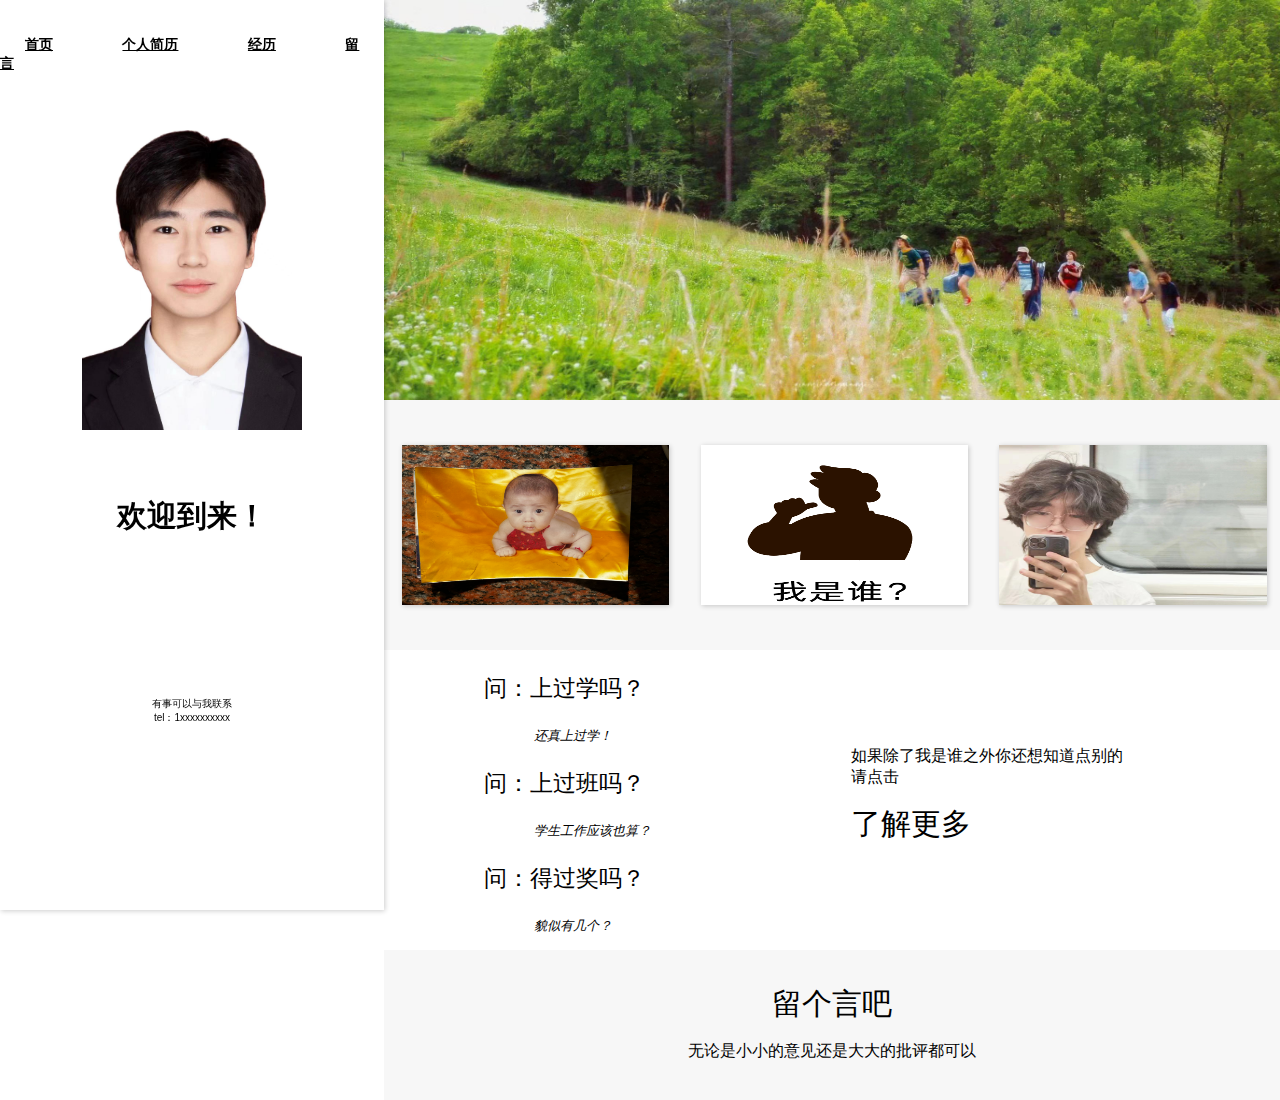
<file: index.html>
<!DOCTYPE html>
<html lang="en">
<head>
    <meta charset="UTF-8">
    <meta name="viewport" content="width=device-width, initial-scale=1.0">
    <title>Document</title>
    <link rel="stylesheet" href="css/index.css">
    <link rel="stylesheet" href="css/DAOHANG.CSS">
</head>
<body>
    <!-- 左边大盒子 -->
    <div id="leftcont">
        <!-- 导航区,采用html5新元素 -->
        <nav>
            <ul>
                <li><a href="index.html">首页</a></li>
                <li><a href="./page/page1.html">个人简历</a></li>
                <li><a href="./page/page2.html">经历</a></li>
                <li><a href="./page/page3.html">留言</a></li>
            </ul>
        </nav>
        <img src="./image/lrt.jpg" alt="" id="lrt">
        <p id="leftword">欢迎到来！</p>
        <footer id="leftbottom">有事可以与我联系  <br>
            tel：1xxxxxxxxxx
        </footer>
    </div>

    <!-- 右边大盒子 -->
    <div id="rightcont">

        <div id="righttop">

        </div>

        <div id="rightbottom1">
            <!-- <a href="./page/page1.html" id="rb"><br>个人简历</a> -->
            <div id="limg">
                <img src="image/children.jpg" alt="">
            </div>
            <div id="mimg">
                <a href="./page/page1.html"><img src="image/我是谁？.png" alt=""></a>
            </div>
            <div id="rimg">
                <img src="image/teen.jpg" alt="">
            </div> 
        </div>

        <div id="rightbottom2">
            <!-- <a href="./page/page2.html" id="rb"><br>学习经历</a> -->
            <div id="rb2l">
                <p class="big">问：上过学吗？</p>
                <p class="small">还真上过学！</p>
                <p class="big">问：上过班吗？</p>
                <p class="small">学生工作应该也算？</p>
                <p class="big">问：得过奖吗？</p>
                <p class="small">貌似有几个？</p>
            </div>
            <div id="rb2r">
                <p>如果除了我是谁之外你还想知道点别的
                    <br>请点击
                </p>
                <a href="page/page2.html" id="rb">了解更多</a>
            </div>
        </div>
        <div id="rightbottom4">
            <a href="./page/page3.html" id="rb"><br>留个言吧</a>
            <p>无论是小小的意见还是大大的批评都可以</p>
        </div>
    </div>

    
</body>
</html>
</file>
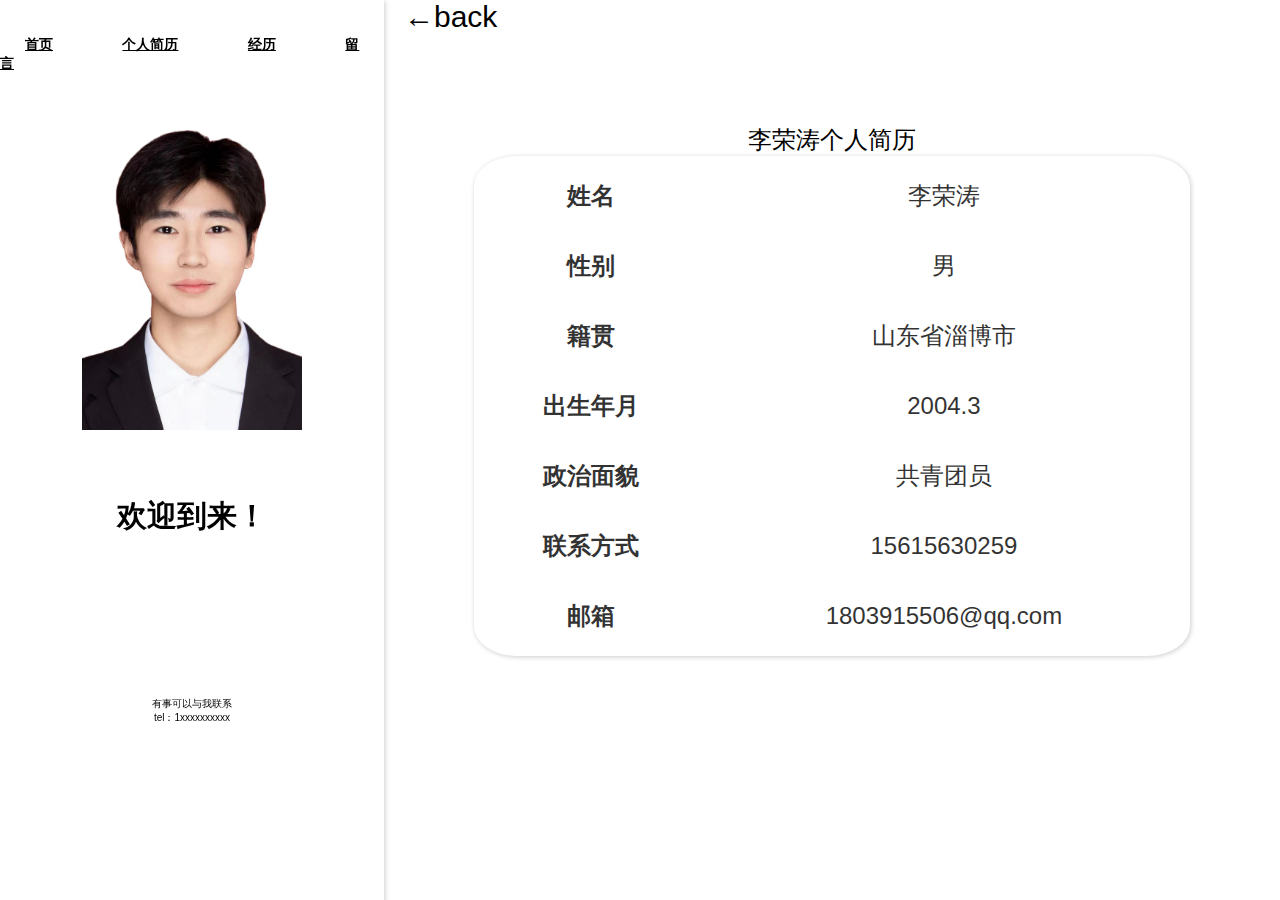
<file: page/page1.html>
<!DOCTYPE html>
<html lang="en">
<head>
    <meta charset="UTF-8">
    <meta name="viewport" content="width=device-width, initial-scale=1.0">
    <title>Document</title>
    <link rel="stylesheet" href="../css/page1.css">
    <link rel="stylesheet" href="../css/DAOHANG.CSS">
</head>
<body>
    <!-- 左边大盒子 -->
    <div id="leftcont">
        <!-- 导航区,采用html5新元素 -->
        <nav>
            <ul>
                <li><a href="../index.html">首页</a></li>
                <li><a href="page1.html">个人简历</a></li>
                <li><a href="page2.html">经历</a></li>
                <li><a href="page3.html">留言</a></li>
            </ul>
        </nav>
        <img src="../image/lrt.jpg" alt="" id="lrt">
        <p id="leftword">欢迎到来！</p>
        <footer id="leftbottom">有事可以与我联系  <br>
            tel：1xxxxxxxxxx
        </footer>
    </div>
    
    <div id="rightcont">
        <a href="../index.html" class="back">←back</a>
        <table >
            <caption>李荣涛个人简历</caption>
            <tr>
                <th>姓名</th>
                <td>李荣涛</td>
            </tr>
            <tr>
                <th>性别</th>
                <td>男</td>
            </tr>
            <tr>
                <th>籍贯</th>
                <td>山东省淄博市</td>
            </tr>
            <tr>
                <th>出生年月</th>
                <td>2004.3</td>
            </tr>
            <tr>
                <th>政治面貌</th>
                <td>共青团员</td>
            </tr>
            <tr>
                <th>联系方式</th>
                <td>15615630259</td>
            </tr>
            <tr>
                <th>邮箱</th>
                <td>1803915506@qq.com</td>
            </tr>
        </table>       
    </div>
    
</body>
</html>
</file>
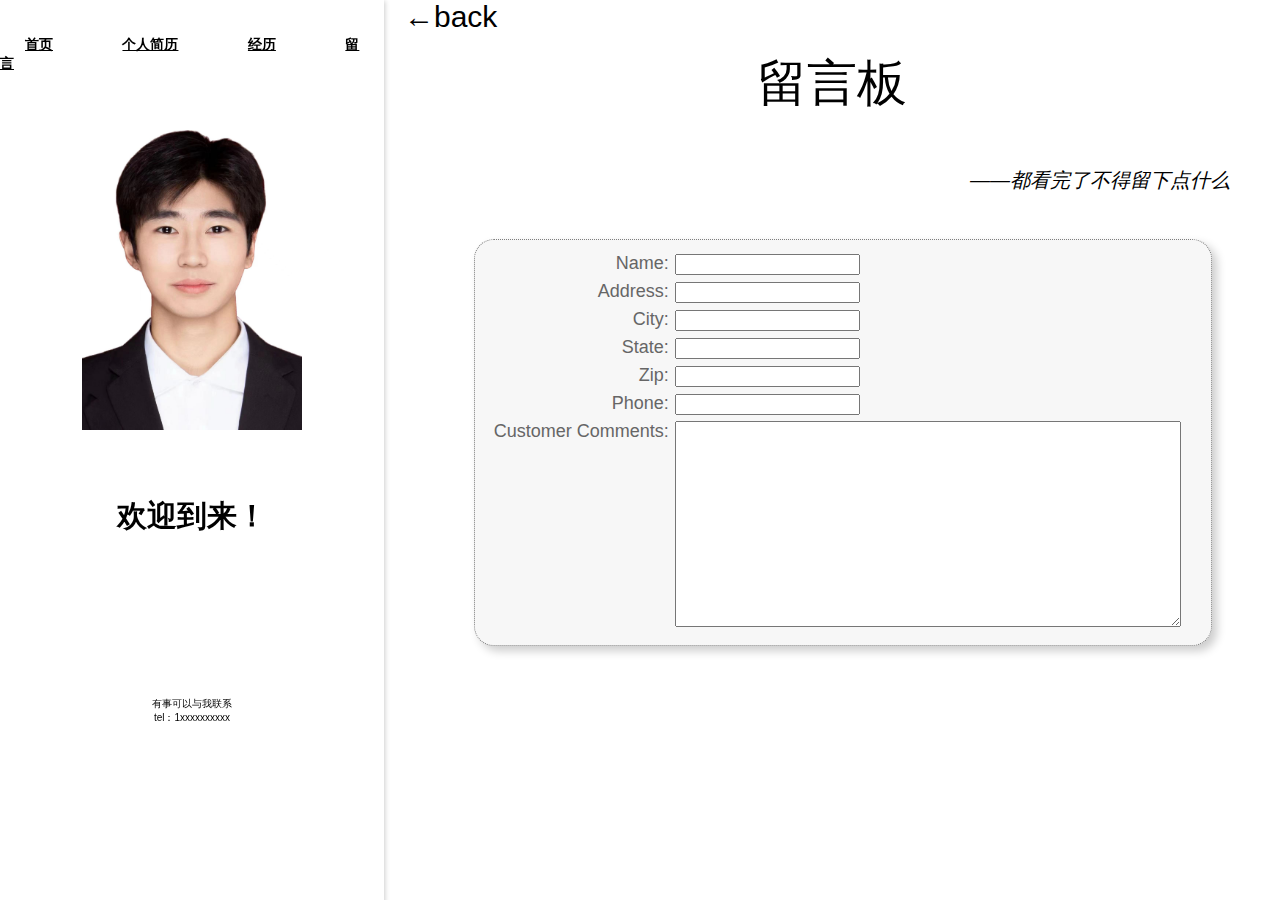
<file: page/page3.html>
<!DOCTYPE html>
<html lang="en">
<head>
    <meta charset="UTF-8">
    <meta name="viewport" content="width=device-width, initial-scale=1.0">
    <title>Document</title>
    <link rel="stylesheet" href="../css/page3.css">
    <link rel="stylesheet" href="../css/DAOHANG.CSS">
</head>
<body>
    <!-- 左边大盒子 -->
    <div id="leftcont">
        <!-- 导航区,采用html5新元素 -->
        <nav>
            <ul>
                <li><a href="../index.html">首页</a></li>
                <li><a href="page1.html">个人简历</a></li>
                <li><a href="page2.html">经历</a></li>
                <li><a href="page3.html">留言</a></li>
            </ul>
        </nav>
        <img src="../image/lrt.jpg" alt="" id="lrt">
        <p id="leftword">欢迎到来！</p>
        <footer id="leftbottom">有事可以与我联系  <br>
            tel：1xxxxxxxxxx
        </footer>
    </div>

    <div id="rightcont">
      <a href="../index.html" class="back">←back</a>
      <p class="word1">留言板</p>

      <p class="word2">——都看完了不得留下点什么</p>

      <form action="">
        <div class="tableRow">
          <p> Name: </p>
          <p> <input type="text" name="name" value="" > </p>
        </div>
        <div class="tableRow">
          <p> Address: </p>
          <p> <input type="text" name="address" value="" > </p>
        </div>
        <div class="tableRow">
          <p> City: </p>
          <p> <input type="text" name="city" value="" > </p>
        </div>
        <div class="tableRow">
          <p> State: </p>
          <p> <input type="text" name="state" value="" > </p>
        </div>
        <div class="tableRow">
          <p> Zip: </p>
          <p> <input type="text" name="zip" value="" > </p>
        </div>
        <div class="tableRow">
          <p> Phone: </p>
          <p> <input type="tel" name="phone" value="" > </p>
        </div>
        <div class="tableRow">
          <p> Customer Comments: </p>
          <p>
                  <textarea name="comments"></textarea>
          </p>
        </div>
      </form>

        
    </div>

</body>
</html>
</file>
<file: css/index.css>
div#rightcont {
	/* background-color: aquamarine; */
	width: 70%;
	height: 1000px;
	margin-left: 30%;
	float: left;
}

div#righttop {
	background-color: blue;
	width: 100%;
	height: 40%;
	float: left;
	background: url(../image/beijing.jpg) no-repeat center;
	background-size: 100% 100%;
}

div#rightbottom1 {
	/* background-color: rgb(48, 56, 205); */
	width: 100%;
	height: 250px;
	float: left;
	/* background: url(../image/rb1.png) ; */
	background-color: #f7f7f7;	
	/* 使其中的a标签居中 */
	text-align: center;
	display: flex;
}

div#limg {
	width: 30%;
	height: 160px;
	margin: 5% 1.5% 0 2%;
	box-shadow: 1px 1px 5px rgba(0, 0, 0, 0.2);
}

#limg img {
	width: 100%;
	height: 100%;
}

div#mimg {
	width: 30%;
	height: 160px;
	margin: 5% 1.5% 0 2%;
	box-shadow: 1px 1px 5px rgba(0, 0, 0, 0.2);
}

#mimg img {
	width: 100%;
	height: 100%;
}

div#rimg {
	width: 30%;
	height: 160px;
	margin: 5% 1.5% 0 2%;
	box-shadow: 1px 1px 5px rgba(0, 0, 0, 0.2);
}

#rimg img {
	width: 100%;
	height: 100%;
}

div#rightbottom2 {
	/* background-color: gray; */
	width: 100%;
	height: 300px;
	/* padding-left: 20px; */
	float: left;	
	display: flex;
	/* background: url(../image/rb2.png) ; */
	background-color:white;
	/* 使其中的a标签居中 */
	/* text-align: center; */
}

#rb2l {
	margin-left: 100px;
}

p.big {
	font-family: Arial, Helvetica, sans-serif;
	font-size: 23px;
}

p.small {
	font-family: 'Segoe UI', Tahoma, Geneva, Verdana, sans-serif;
	font-size: small;
	font-style: italic;
	margin-left: 50px;
}

#rb2r {
	margin: 80px 0 0 200px;
} 


div#rightbottom4 {
	/* background-color: gray; */
	width: 100%;
	height: 150px;
	float: left;	
	/* background: url(../image/rb2.png) ; */
	background-color: #f7f7f7;	
	/* 使其中的a标签居中 */
	text-align: center;
}

a#rb {
	font-family: 'Gill Sans', 'Gill Sans MT', Calibri, 'Trebuchet MS', sans-serif;
	font-size: 30px;
	color: #000;
	/* 去掉下划线 */
	text-decoration: none;
}
</file>
<file: css/DAOHANG.CSS>
body {
    font-family: sans-serif;
    /* background: url(../image/background.png) no-repeat; */
    background-size: cover;
	margin: 0;
	padding: 0;
}

div#leftcont {
	background-color: white;
	width: 30%;
	height: 100%;
	padding-top: 10px;
	float: left;
	/* 给这一部分加一下阴影，显得不突兀 */
	box-shadow: 1px 1px 5px rgba(0, 0, 0, 0.2);
	/* 使得滑动时，左边部分不动 */
	position: fixed;

}


nav {
    /* background-color: black; */
    height: 50px;
    margin: 10px 0px 0px 0px;
}
nav ul {
	margin: 0px;
	list-style-type: none;
	padding: 5px 0px 5px 0px;
	margin: 20px 0 0 0px;
    /* 将li标签中的文字居中 */
    /* text-align: center; */
}
nav ul li {
	display: inline;
	padding: 5px 5px 5px 25px;
    /* 将其中多个文字之间隔开，设置右外边距 */
    margin-right: 35px;
}
nav ul li a:link, nav ul li a:visited {
	color: black;
	border-bottom: none;
	font-weight: bold;
	font-size: 14px;
}

img#lrt {
	height: 300px;
	width: 220px;
	display: block;
	margin: 50px auto 0 auto;
}

p#leftword {
	font-family: "Gotham", Helvetica, Arial, PingFangSC-Regular, "Microsoft YaHei", "WenQuanYi Micro Hei", sans-serif;
	/* 居中 */
	text-align: center;
	/* 设置一下与照片之间的距离 */
	margin-top: 66px;
	font-size: 30px;
	/* 加粗 */
	font-weight: bold;
}

footer#leftbottom {
	padding: 10px;
	font-family: 'Gill Sans', 'Gill Sans MT', Calibri, 'Trebuchet MS', sans-serif;
	font-size: 10px;
	/* 居中 */
	text-align: center;
	/* 使其在页面底部 */
	margin: 150px 0 0 0 ;
}
</file>
<file: css/page1.css>
div#rightcont {
	/* background-color: aquamarine; */
	width: 70%;
	height: 900px;
	margin-left: 30%;
	float: left;
}

.back {
	font-size: 30px;
	margin-left: 20px;
	color: #000;
	/* 去掉下划线 */
	text-decoration: none;

}

table {
	width: 80%;
	height: 500px;

	margin: 10% 10% 0 10%;
	box-shadow: 1px 1px 5px rgba(0, 0, 0, 0.2);
	border-spacing:10px;
	border-radius: 6%;
	font-size: 24px;
}
tr{
	opacity: 0.8;
}
th, td {
	padding: 10px;
    text-align:center;
}
</file>
<file: css/page3.css>
div#rightcont {
	/* background-color: aquamarine; */
	width: 70%;
	height: 800px;
	margin-left: 30%;
	float: left;
}

.back {
	font-size: 30px;
	margin-left: 20px;
	color: #000;
	/* 去掉下划线 */
	text-decoration: none;
	float: left;
}

.word1 {
	font-family: Impact, Haettenschweiler, 'Arial Narrow Bold', sans-serif;
	font-size: 50px;
	text-align: center;
}

.word2 {
	font-family: Impact, Haettenschweiler, 'Arial Narrow Bold', sans-serif;
	font-size: 20px;
	text-align: right;
	font-style: italic;
	padding-right: 50px;
}

form {
	display: table;
	padding: 10px;
	border: thin dotted #7e7e7e;
	border-radius: 20px;
	background: #f7f7f7;	
	width: 80%;
	margin: 5% 10% 0 10%;
	color: #666;
	box-shadow: 5px 5px 10px rgba(0, 0, 0, 0.2);
	font-family: Impact, Haettenschweiler, 'Arial Narrow Bold', sans-serif;
	font-size: 18px;
}

form textarea {
	width: 500px;
	height: 200px;
}

div.tableRow {
	display: table-row;
}

div.tableRow p {
	display: table-cell;
	vertical-align: top;
	padding: 3px;
}
div.tableRow p:first-child {
	text-align: right;
}
p.heading {
	font-weight: bold;
}
</file>
